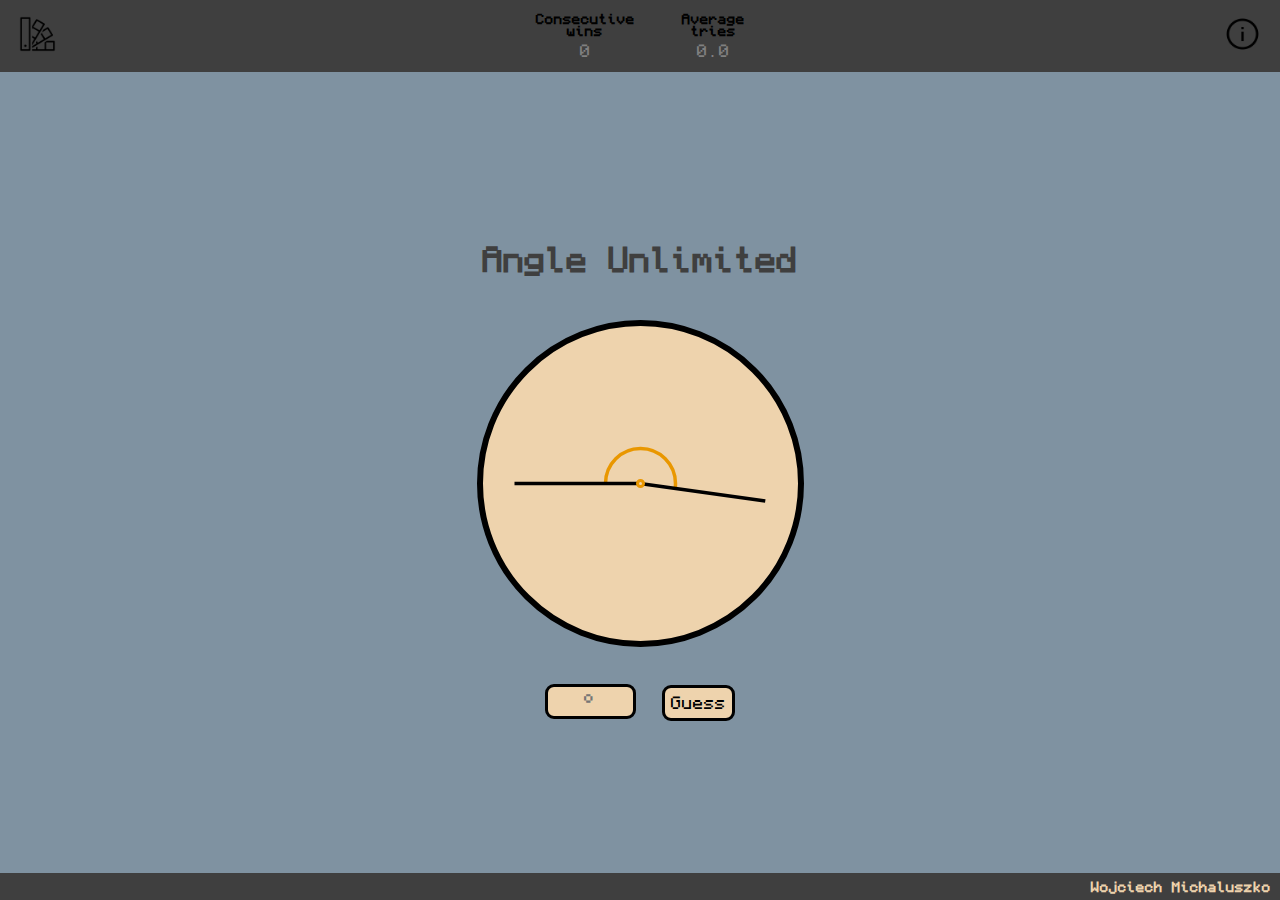
<file: index.html>
<!DOCTYPE html>
<html lang="en">
<head>
    <meta charset="UTF-8">
    <meta http-equiv="X-UA-Compatible" content="IE=edge">
    <meta name="viewport" content="width=device-width, initial-scale=1.0">
    <link rel="stylesheet" type="text/css" href="style.css">
    <link rel="icon" type="image/x-icon" href="images/angle.png">
    <title>Angle Unlimited</title>
</head>
<body onload="load()">
    <div class="menu">  
        <div class="colorPickers">
            <img class="images" src="images/colorPicker.png" alt="color picker">
            <div class="table dropMenu">
                <table>
                    <tr>
                        <td><label for="bg" id="bgLabel">Background: </label></td>
                        <td><input type="color" name="bg" id="bg"></td>
                    </tr>
                    <tr>
                        <td><label for="elements" id="elementsElements">Elements: </label></td>
                        <td><input type="color" name="elements" id="elements"></td>
                    </tr>
                </table>
            </div>            
        </div>
        <table class="records">
            <tr>
                <th>Consecutive<br>wins</th>
                <th>Average<br>tries</th>
            </tr>
            <tr>
                <td id="wins">0</td>
                <td id="tries">0.0</td>
            </tr>
        </table>    
        <div class="help">
            <img class="images"  src="images/help.png" alt="help">
            <div class="table" id="help">
                <table >                
                    <tr>
                        <td>HIT</td>
                        <td>0</td>
                    </tr>
                    <tr>
                        <td>Very close</td>
                        <td>5</td>
                    </tr>
                    <tr>
                        <td>Close</td>
                        <td>15</td>
                    </tr>
                </table>
            </div>
        </div>    
    </div>
    <div class="main">        
        <div class="title">
            <h1>
                Angle Unlimited
            </h1>
        </div>
        <div class="angle">
            <canvas id="drawing"></canvas>
        </div>
        <div class="guessing">
            <form id="guessForm" onsubmit="checkGuess(); return false;">
                <input type="number" name="guess" id="guess" placeholder="&deg;">
                <input type="button" onclick="checkGuess()" value="Guess" class="button" id="guessBtn">
            </form>
            <table id="results">
            </table>
        </div>            
        <input type="button" id="playAgain" class="button" hidden="true" onclick="playAgain()" value="Play again">
    </div>    
    <!-- <div class="divider">
        <div>Other games</div>
    </div>
    <div class="sub">   
        <a href="angle.html">angle?</a>
    </div> -->
    <div class="foot">
        <h5>Wojciech Michaluszko</h5>
    </div>
    </body>
<script src="code.js"></script>
</html>
</file>
<file: style.css>
:root{
    --background:#7f92a1;
    --backgroundSecond:#3f3f3f;
    --itemBackground:#eed3ad;;
}


@font-face {
    font-family: 'monocraft';
    src: url('fonts/monocraft-webfont.woff2') format('woff2'),
         url('fonts/monocraft-webfont.woff') format('woff');
    font-weight: normal;
    font-style: normal;

}


input::-webkit-outer-spin-button,
input::-webkit-inner-spin-button {
    /* display: none; <- Crashes Chrome on hover */
    -webkit-appearance: none;
    margin: 0; /* <-- Apparently some margin are still there even though it's hidden */
}
input[type="color"]::-webkit-color-swatch {
    border: none;
}


body{
    min-height: 100svh;
    padding: 0px;
    margin: 0px;
    background-color: slategray;
}
.menu{
    width: 100%;
    height: 4.5rem;
    background-color: var(--backgroundSecond);
    display: flex;
    justify-content: left;
    align-items: center;  
    flex-direction: row;
}
.main{
    width: 100%;
    height: 90svh;
    float: left;
    display: flex;
    justify-content: center;
    align-items: center;  
    flex-direction: column;
    background-color: var(--background);
}
.guessing{
    display: flex;
    justify-content: center;
    align-items: center;  
    flex-direction: column;
}
input{
    margin: 1.2svh;
}
#guess{
    border-radius: 1svh;
    text-align: center;
    height: 3svh;
    width: 9svh;
    font-size: 1.2rem;
    font-family: "monocraft";        
    border: 3px solid black;
    background-color: var(--itemBackground);    
    outline: none;
}
.foot{
    width: 100%;
    height: 3svh;
    float: left;
    background-color: var(--backgroundSecond);
    display: flex;
    justify-content: right;
    align-items:center;  
    position: fixed;
    bottom: 0;
}
#drawing{
    background-color: var(--itemBackground);
    border-radius: 50%;
    border: 0.75svh solid black;
    margin: 2.5svh;
}
#center{
    fill: var(--background);
    stroke: var(--backgroundSecond);
}
.title{
    margin-top: 0svh;
    font-family: "monocraft";
    color: var(--backgroundSecond);
}
h5{
    font-family: "monocraft";
    margin-right: 1svh;
    padding: 0px; 
    color: var(--itemBackground);
}
#results{
    font-family: "monocraft";
    color: var(--itemBackground);
    font-size: 1.5rem;
    border-collapse: separate;
    border-spacing: 1.25svh 0px;
}
.images{
    width: 4.3svh;
    height: 4.3svh;
}
.button{
    border-radius: 1svh;
    width: auto;
    height: 4svh;
    font-family: "monocraft";
    font-size: 1rem;
    background-color: var(--itemBackground);
    border: 3px solid black;
}
.button:hover{
    filter: brightness(80%);    
    border-radius: 2svh;   
}
.colorPickers{    
    position: relative;    
    display: inline-block;
}
.colorPickers:hover .dropMenu{
    display: flex;
    flex-wrap: wrap;
}
.records{
    border-collapse: separate;
    border-spacing: 5svh 0.5svh;
}
.records > tbody > tr > th{
    font-family: "monocraft";
    font-size: 0.8rem;
}
.records > tbody > tr > td{
    font-family: "monocraft";
    font-size: 1rem;
    text-align: center;
    color: grey;
}
#bg{
    background-color: var(--background);
}
#elements{    
    background-color: var(--itemBackground);
}
.dropMenu > table > tbody > tr > td > label{
    margin-left: 1svh;
}

.dropMenu > table > tbody > tr > td > input{
    border: 2px solid black;
    border-radius: 1.3svh;
}
.menu div:last-child{
    margin-left: auto;
    margin-right: 2svh;
}
.menu div:first-child{
    margin-right: auto;
    margin-left: 2svh;
}

#help{/*just table */
    display: none;    
    right: 0;    
    min-width: 18svh;    
    border-top-right-radius: 0%;
}

.table{
    display: none;
    position: absolute;    
    font-family: "monocraft";
    justify-content: center;
    border-radius: 3svh;
    align-items:center;      
    z-index: 1;
    min-width: 20svh;
    background-color: var(--backgroundSecond);
    border: 4px solid rgb(0, 0, 0);
    padding: 0svh;    
    border-collapse: separate;
    border-spacing: 5svh 0.5svh;
}

.dropMenu{    
    border-top-left-radius: 0%;
}

.help:hover #help{
    display: flex;
    flex-wrap: wrap;
}

.divider{     
    width: 100%;
    height: auto;
    background-color: var(--backgroundSecond);
    text-align: center;
    font-size: 5.5svh;
    letter-spacing: 1svh;
    font-family: "monocraft";
    color: var(--background);
    float: left;
    padding: 1rem 0;
}

.sub{
    width: 100%;
    height: 20svh;
    float: left;
    display: flex;
    justify-content: center;
    align-items: center;  
    background-color: var(--background);
}
</file>
